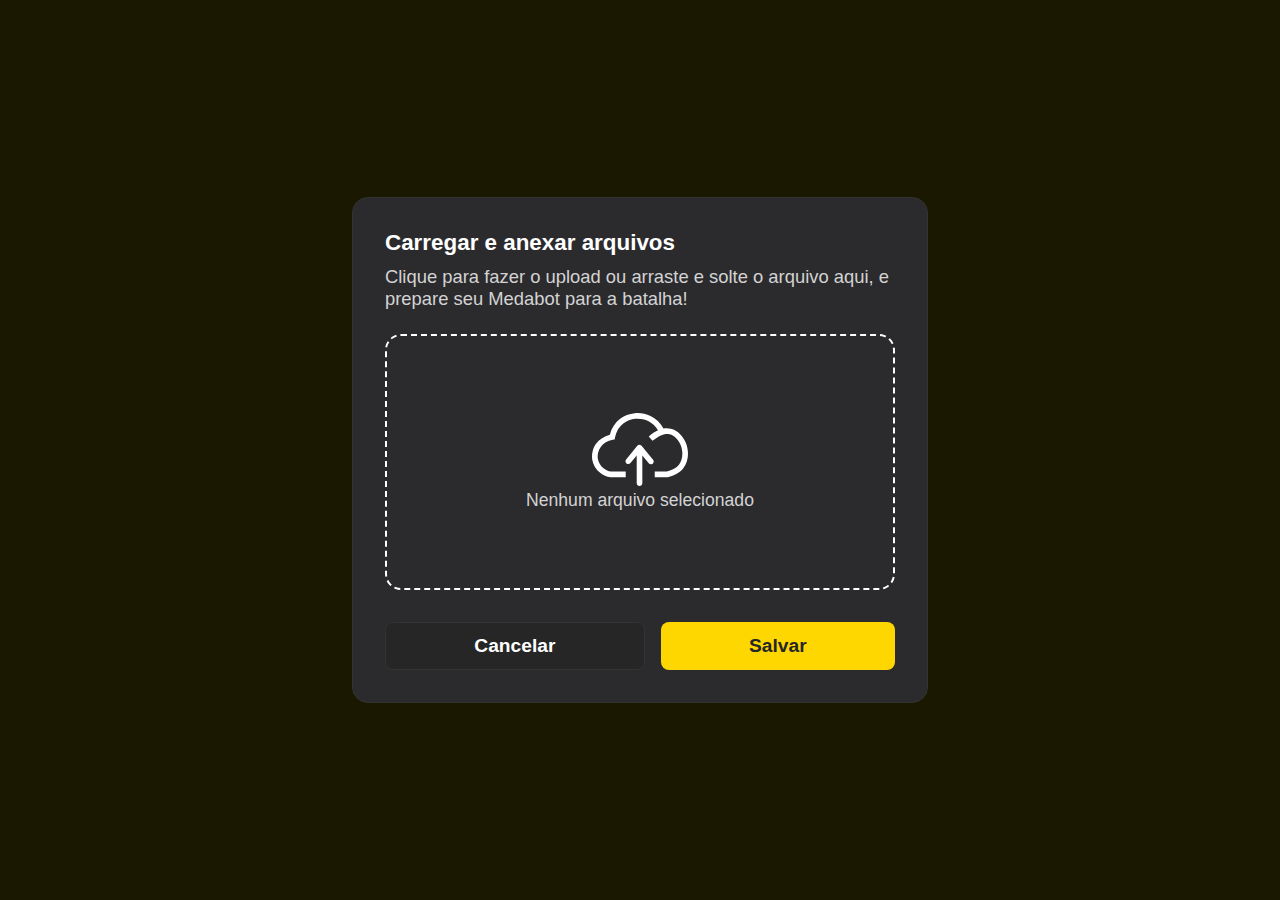
<file: file-upload/index.html>
<!DOCTYPE html>
<html lang="pt-BR">

<head>
  <meta charset="UTF-8">
  <meta name="viewport" content="width=device-width, initial-scale=1">
  <title>
    Área de Upload de Arquivos
  </title>
  <link rel="stylesheet" href="./assets/style.css">
</head>

<body>
  <form class="upload-container">
    <h2>Carregar e anexar arquivos</h2>
    <p>Clique para fazer o upload ou arraste e solte o arquivo aqui, e prepare seu Medabot para a batalha!</p>

    <div class="upload-area">
      <div class="upload-icon">
        <img src="./assets/images/upload-cloud-icon.svg" alt="Ícone de upload de nuvem">
      </div>
      <input type="file" required id="file-upload" name="uploaded-file">
      <p class="file-status">Nenhum arquivo selecionado</p>
    </div>
    <div class="upload-actions">
      <button type="reset">
        Cancelar
      </button>
      <button id="save-button" type="submit">
        Salvar
      </button>
    </div>
  </form>

  <script src="./assets/script.js"></script>
</body>

</html>
</file>
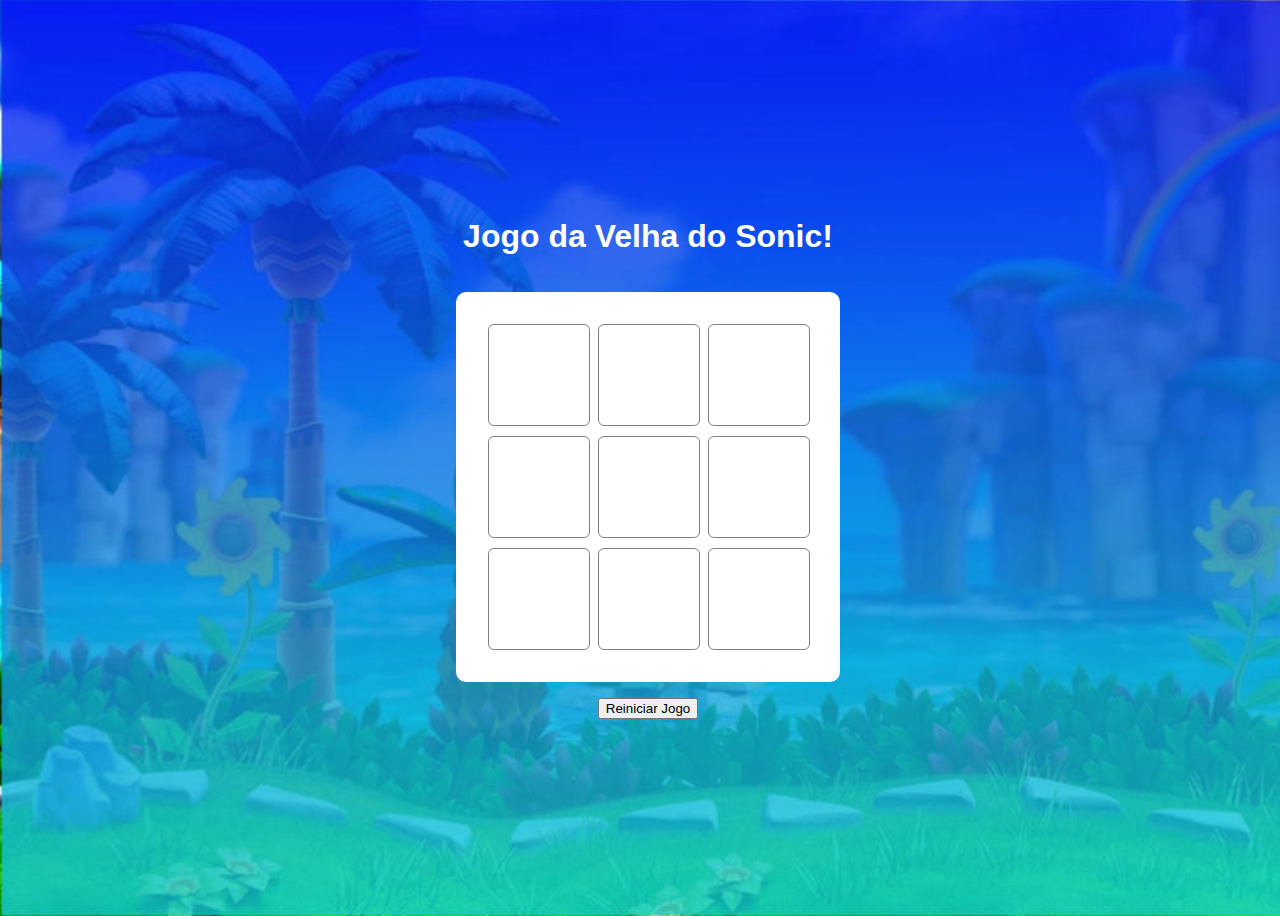
<file: jogo-da-velha/index.html>
<!DOCTYPE html>
<html lang="pt-br">
<head>
  <meta charset="UTF-8">
  <title>Jogo da Velha do Sonic</title>
  <link rel="stylesheet" href="style.css">
</head>
<body>
  <h1>Jogo da Velha do Sonic!</h1>
  <div id="tabuleiro">
    <div class="celula"></div>
    <div class="celula"></div>
    <div class="celula"></div>
    <div class="celula"></div>
    <div class="celula"></div>
    <div class="celula"></div>
    <div class="celula"></div>
    <div class="celula"></div>
    <div class="celula"></div>
  </div>

  <button id="reiniciar">Reiniciar Jogo</button>

  <script src="script.js"></script>
</body>
</html>
</file>
<file: file-upload/assets/style.css>
* {
  box-sizing: border-box;
  padding: 0;
  margin: 0;
}

:root {
  --main-color: #FFD700;
  --main-color-hover: #FFB800;
  --background-color: #1a1801;
  --accent-color: #262626;
  --accent-color-hover: #383838;
  --upload-background: #2b2b2e;
  --light-gray: #D3D3D3;
  --border-color: #333333;
  --upload-border-color: #FFF;
  --title-color: #FFF;
  --text-color: #FFF;
  --primary-text-color: #F2F7FE;
  --upload-hover-bg: var(--accent-color);
}

body {
  font-family: sans-serif;
  background: var(--background-color);
  display: flex;
  justify-content: center;
  align-items: center;
  height: 100vh;
  padding: 1rem;
  color: var(--text-color);
}

*::selection {
  background: var(--main-color);
  color: var(--accent-color);
}

.upload-container {
  border-radius: 1rem;
  padding: 2rem;
  display: flex;
  justify-content: center;
  flex-direction: column;
  max-width: 36rem;
  border: 1px solid var(--border-color);
  width: 100%;
  background: var(--upload-background);
}

.upload-container h2 {
  font-size: 1.4rem;
  margin-bottom: 0.6rem;
  color: var(--title-color);
}

.upload-container p {
  font-size: 1.15rem;
  color: var(--light-gray);
}

.upload-area {
  padding: 1rem;
  position: relative;
  margin-top: 1.5rem;
  min-height: 16rem;
  display: flex;
  text-align: center;
  justify-content: center;
  align-items: center;
  flex-direction: column;
  border: 2px dashed var(--upload-border-color);
  border-radius: 1rem;
  cursor: pointer;
  transition: all 0.3s ease;
}

.upload-area .file-status {
  font-size: 1.1rem;
}

.upload-area [type="file"] {
  cursor: pointer;
  position: absolute;
  opacity: 0;
  top: 0;
  right: 0;
  bottom: 0;
  left: 0;
}

.upload-area .upload-icon {
  width: 6rem;
}

.upload-area:hover {
  background: var(--upload-hover-bg);
}

.upload--hover {
  border: 2px solid var(--main-color);
  background: var(--upload-hover-bg);
}

.upload-actions {
  display: flex;
  justify-content: space-between;
  margin-top: 2rem;
  gap: 1rem;
  flex-wrap: wrap;
}

.upload-actions button {
  flex-grow: 1;
  min-height: 3rem;
  font-size: 1.2rem;
  color: var(--text-color);
  border: none;
  transition: all 0.3s ease;
}

.upload-actions button[type='reset'] {
  border-radius: 0.5rem;
  padding: 0.5rem 1rem;
  background: var(--accent-color);
  cursor: pointer;
  border: 1px solid var(--border-color);
  font-weight: bold;
}

.upload-actions button[type='reset']:hover {
  background: var(--accent-color-hover);
}

.upload-actions button[type='submit'] {
  background: var(--main-color);
  border-radius: 0.5rem;
  padding: 0.5rem 1rem;
  font-weight: bold;
  color: var(--accent-color);
  border: none;
  cursor: pointer;
}

.upload-actions button[type='submit']:hover {
  background: var(--main-color-hover);
}
</file>
<file: jogo-da-velha/style.css>
body {
  width: 100%;               /* 100% da largura da tela */
  height: 100vh;             /* 100% da altura da tela */
  background-color: #1E90FF; /* Fundo azul como o Sonic */
  text-align: center;        /* Centraliza o texto */
  display: flex;             /* Usa o modelo flexível para alinhar itens */
  align-items: center;       /* Alinha os itens verticalmente ao centro */
  justify-content: center;   /* Alinha os itens horizontalmente ao centro */
  flex-direction: column;    /* Organiza os itens em coluna */
  gap: 16px;                 /* Espaçamento entre os itens */
  color: #fff;             /* Texto branco para contraste */
  background: url(./images/background.jpg); /* Imagem de fundo */
  background-size: cover;   /* Cobrir a tela com a imagem */
  font-family: sans-serif; /* Fonte padrão */
}

#tabuleiro {
  display: grid;                           /* Cria uma grade para as células */
  grid-template-columns: repeat(3, 100px); /* Define 3 colunas de 100px */
  grid-gap: 10px;                          /* Espaçamento entre as células */
  padding: 32px;                          /* Espaçamento interno */
  background: white;                     /* Fundo branco */
  border-radius: 10px;                   /* Borda arredondada */
}
  
.celula {
  width: 100px;                /* Largura de cada célula */
  height: 100px;               /* Altura de cada célula */
  background-color: #fff;    /* Fundo branco para as células */
  font-size: 2rem;             /* Tamanho da fonte dos símbolos */
  display: flex;               /* Ativa o flex para centralizar conteúdo */
  align-items: center;         /* Centraliza verticalmente */
  justify-content: center;     /* Centraliza horizontalmente */
  cursor: pointer;             /* Cursor muda para mãozinha ao passar */
  border-radius: 6px;          /* Borda arredondada */
  background-position: center; /* Centraliza a imagem */
  background-repeat: no-repeat; /* Não repete a imagem */
  border: 1px solid grey;
}

.sonic {
  background-image: url('./images/sonic.png'); /* Imagem do Sonic */
  border-color: #1E90FF; /* Cor da borda */
}

.shadow {
  background-image: url('./images/shadow.png'); /* Imagem do Shadow */
  border-color: red; /* Cor da borda */
}
</file>
